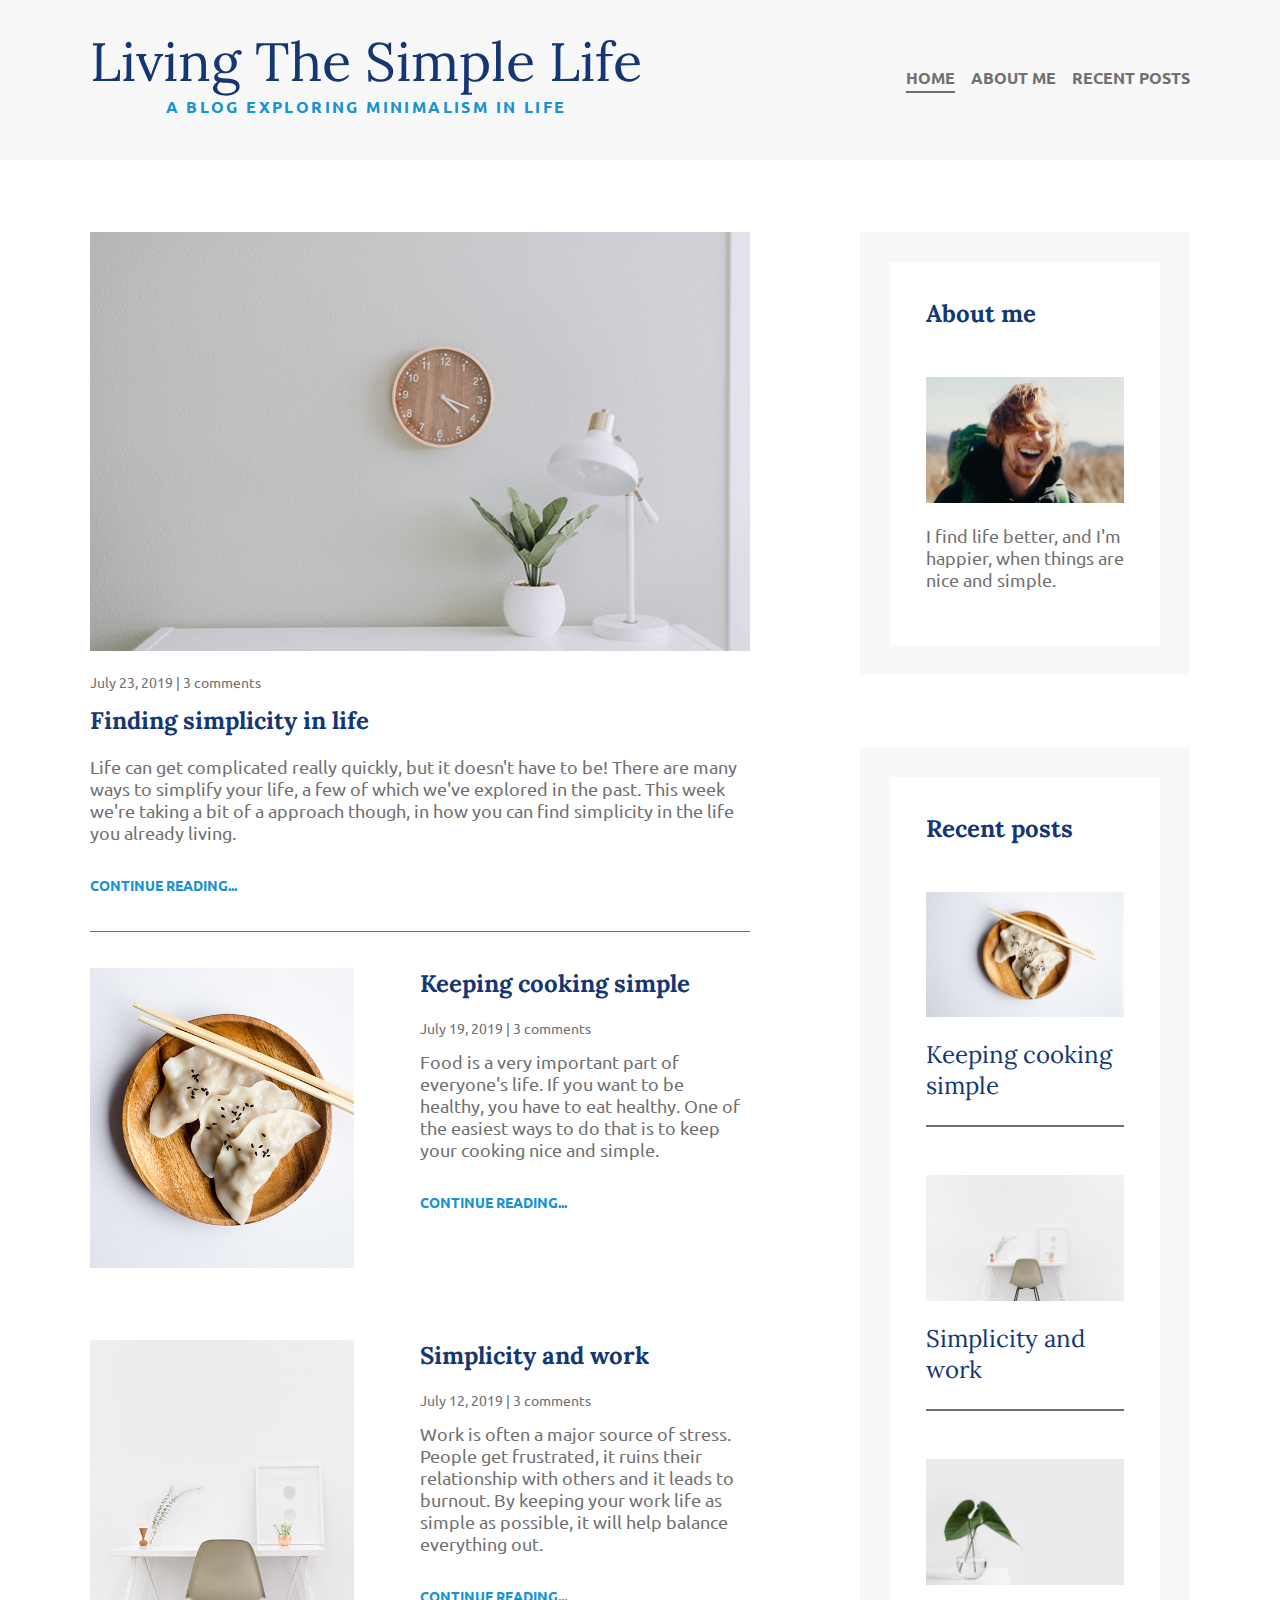
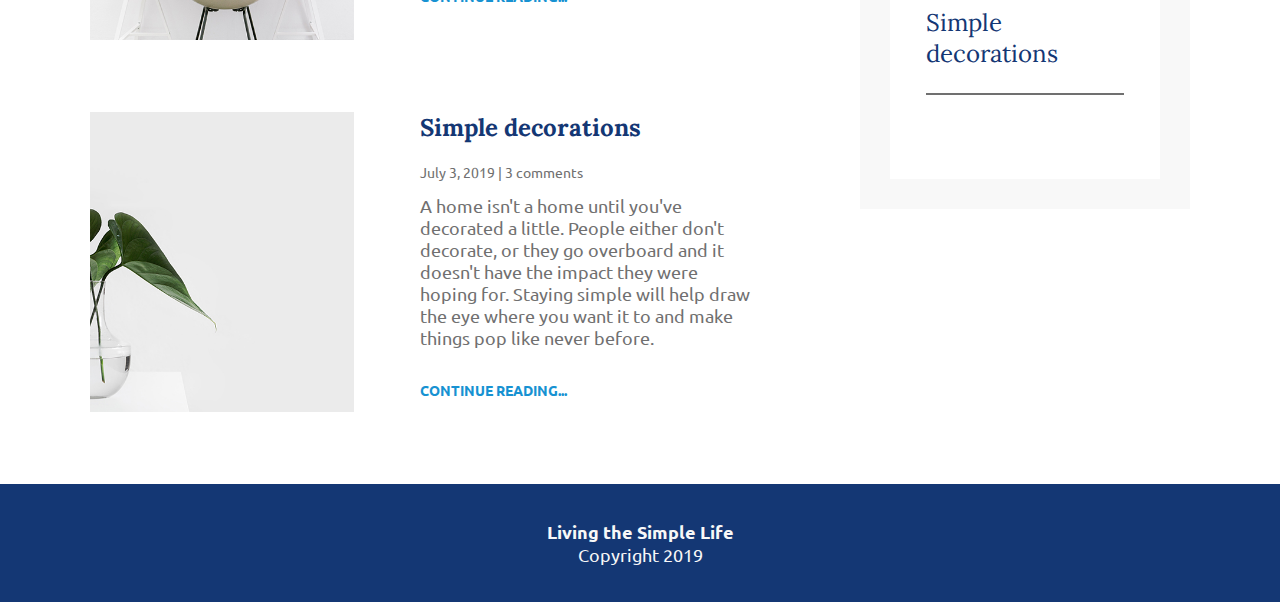
<file: index.html>
<!DOCTYPE html>
<html lang="en">
  <head>
    <meta charset="UTF-8" />
    <meta http-equiv="X-UA-Compatible" content="IE=edge" />
    <meta name="viewport" content="width=device-width, initial-scale=1.0" />
    <link rel="preconnect" href="https://fonts.googleapis.com" />
    <link rel="preconnect" href="https://fonts.gstatic.com" crossorigin />
    <link
      href="https://fonts.googleapis.com/css2?family=Lato:wght@400;900&family=Lora&family=Ubuntu:wght@400,700&display=swap"
      rel="stylesheet"
    />
    <link rel="stylesheet" href="css/style.css" />
    <title>Living The Simple Life</title>
  </head>
  <body>
    <header>
      <nav>
        <div class="site-title">
          <h1>Living The Simple Life</h1>
          <p class="sub-title">A blog exploring minimalism in life</p>
        </div>
        <ul class="nav-list">
          <li class="nav-item nav-first">
            <a href="./index.html" class="nav-link nav-active">Home</a>
          </li>
          <li class="nav-item">
            <a href="./about.html" class="nav-link">About Me</a>
          </li>
          <li class="nav-item">
            <a href="./recent.html" class="nav-link">Recent Posts</a>
          </li>
        </ul>
      </nav>
    </header>

    <div class="container body-container">
      <div class="container main-container">
        <main>
          <img
            src="./images/life.jpg"
            alt="simple desk with plant"
            class="main-img"
          />
          <p class="date">July 23, 2019 | 3 comments</p>
          <h2 class="heading main-heading">Finding simplicity in life</h2>
          <p class="main-content">
            Life can get complicated really quickly, but it doesn't have to be!
            There are many ways to simplify your life, a few of which we've
            explored in the past. This week we're taking a bit of a approach
            though, in how you can find simplicity in the life you already
            living.
          </p>
          <a href="#simplicity" class="continue main-continue"
            >Continue Reading...</a
          >
        </main>
        <section class="blog-card">
          <img src="images/food.jpg" alt="food bowl" class="blog-img" />
          <div class="blog-card-content">
            <h2 class="heading blog-card-heading">Keeping cooking simple</h2>
            <p class="date">July 19, 2019 | 3 comments</p>
            <p class="blog-card-text">
              Food is a very important part of everyone's life. If you want to
              be healthy, you have to eat healthy. One of the easiest ways to do
              that is to keep your cooking nice and simple.
            </p>
            <a href="#card-one" class="continue">Continue Reading...</a>
          </div>
        </section>
        <section class="blog-card">
          <img
            src="images/work.jpg"
            alt="simple desk and chair"
            class="blog-img"
          />
          <div class="blog-card-content">
            <h2 class="heading blog-card-heading">Simplicity and work</h2>
            <p class="date">July 12, 2019 | 3 comments</p>
            <p class="blog-card-text">
              Work is often a major source of stress. People get frustrated, it
              ruins their relationship with others and it leads to burnout. By
              keeping your work life as simple as possible, it will help balance
              everything out.
            </p>
            <a href="#card-one" class="continue">Continue Reading...</a>
          </div>
        </section>
        <section class="blog-card blog-card-last">
          <img
            src="images/deco.jpg"
            alt="simple decorations"
            class="blog-img"
          />
          <div class="blog-card-content">
            <h2 class="heading blog-card-heading">Simple decorations</h2>
            <p class="date">July 3, 2019 | 3 comments</p>
            <p class="blog-card-text">
              A home isn't a home until you've decorated a little. People either
              don't decorate, or they go overboard and it doesn't have the
              impact they were hoping for. Staying simple will help draw the eye
              where you want it to and make things pop like never before.
            </p>
            <a href="#card-one" class="continue">Continue Reading...</a>
          </div>
        </section>
      </div>
      <div class="container aside-container">
        <aside class="about-me">
          <a href="./about.html" class="aside-link">
            <h2 class="heading about-me-heading">About me</h2>
            <img
              src="images/about-me.jpg"
              alt="image of site author"
              class="about-img"
            />
            <p class="about-me-text">
              I find life better, and I'm happier, when things are nice and
              simple.
            </p></a
          >
        </aside>
        <aside class="recent-posts">
          <h2 class="heading recent-posts-main-heading">Recent posts</h2>
          <a href="#cooking" class="aside-link">
            <img
              src="images/food.jpg"
              alt="food bowl with dim sum"
              class="recent-post-img"
            />
            <h2 class="heading recent-posts-heading">
              Keeping cooking simple
            </h2></a
          ><a href="#work" class="aside-link">
            <img
              src="images/work.jpg"
              alt="simple work setup"
              class="recent-post-img"
            />
            <h2 class="heading recent-posts-heading">Simplicity and work</h2></a
          ><a href="#deco" class="aside-link">
            <img
              src="images/deco.jpg"
              alt="simple decoration with plant"
              class="recent-post-img"
            />
            <h2 class="heading recent-posts-heading last-recent-heading">
              Simple decorations
            </h2></a
          >
        </aside>
      </div>
    </div>
    <footer>
      <div class="footer-container">
        <p class="slogan">Living the Simple Life</p>
        <p class="copyright">Copyright 2019</p>
      </div>
    </footer>
  </body>
</html>
</file>
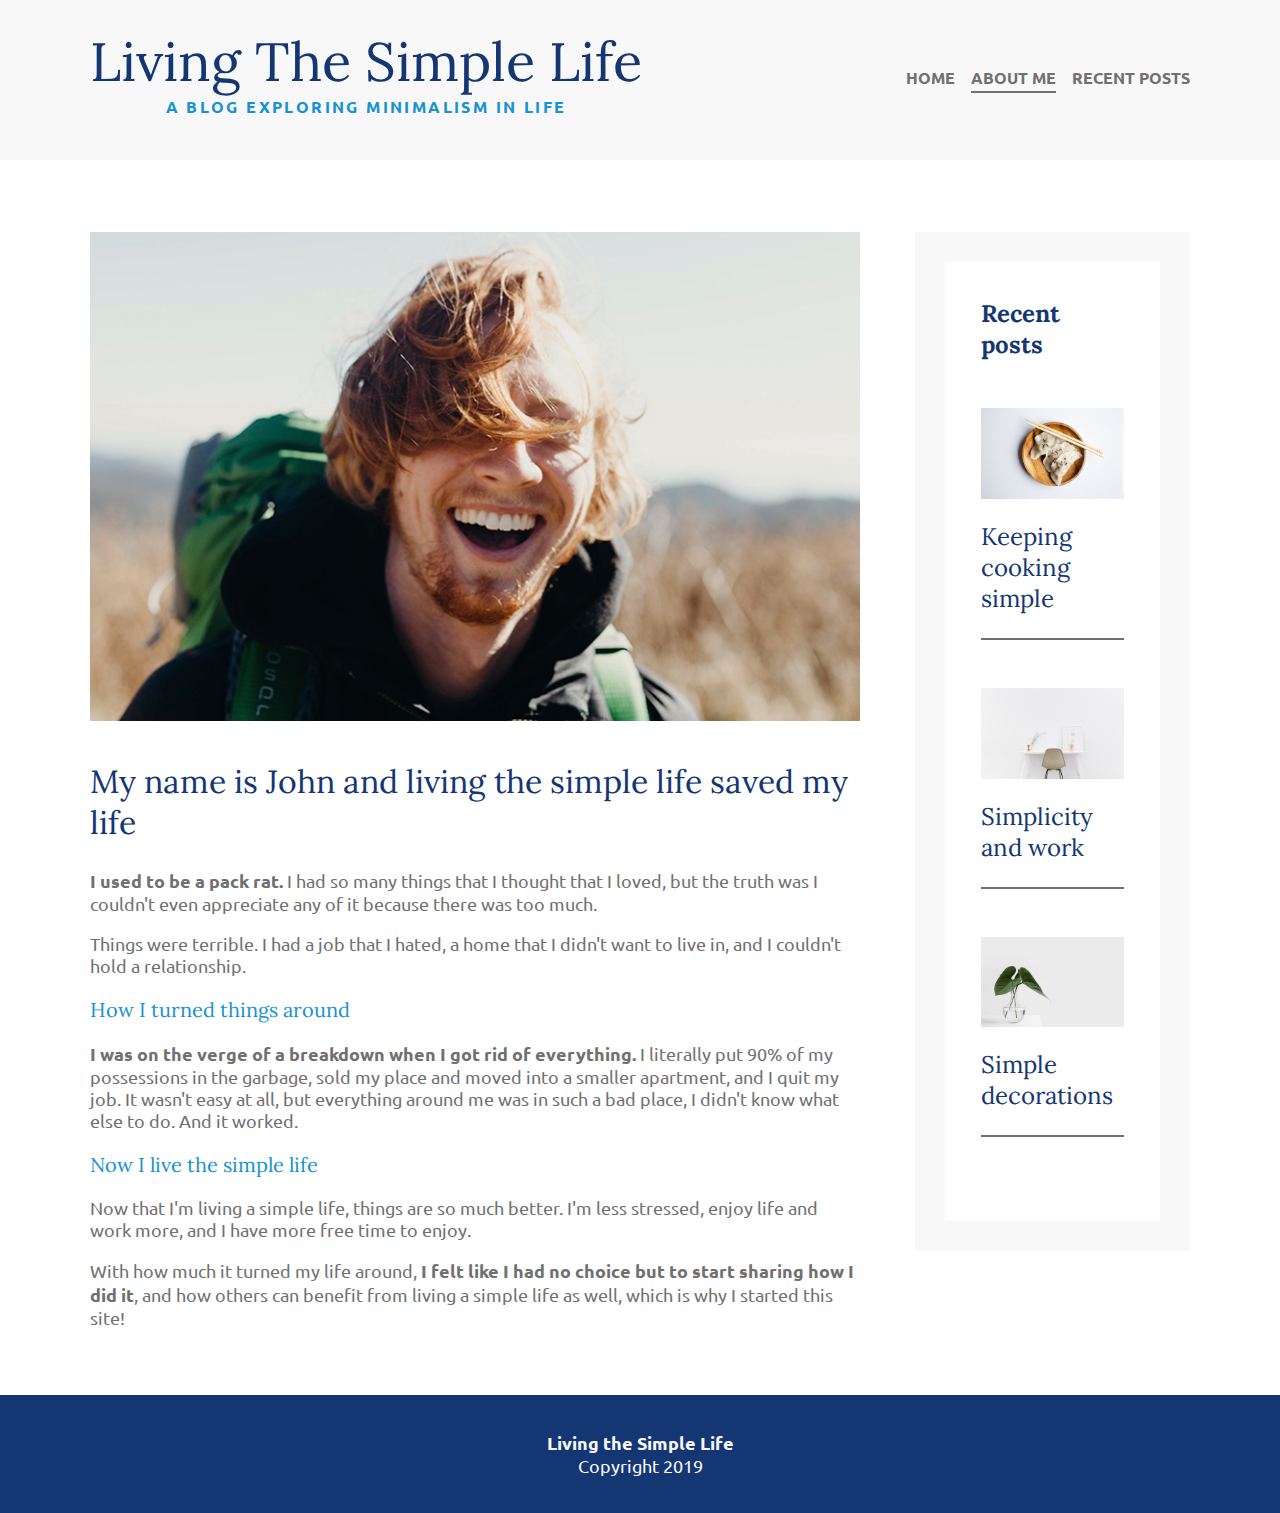
<file: about.html>
<!DOCTYPE html>
<html lang="en">
  <head>
    <meta charset="UTF-8" />
    <meta http-equiv="X-UA-Compatible" content="IE=edge" />
    <meta name="viewport" content="width=device-width, initial-scale=1.0" />
    <link rel="preconnect" href="https://fonts.googleapis.com" />
    <link rel="preconnect" href="https://fonts.gstatic.com" crossorigin />
    <link
      href="https://fonts.googleapis.com/css2?family=Lato:wght@400;900&family=Lora&family=Ubuntu:wght@400,700&display=swap"
      rel="stylesheet"
    />
    <link rel="stylesheet" href="css/style.css" />
    <title>Living The Simple Life</title>
  </head>
  <body>
    <header>
      <nav>
        <div class="site-title">
          <h1>Living The Simple Life</h1>
          <p class="sub-title">A blog exploring minimalism in life</p>
        </div>
        <ul class="nav-list">
          <li class="nav-item nav-first">
            <a href="./index.html" class="nav-link">Home</a>
          </li>
          <li class="nav-item">
            <a href="./about.html" class="nav-link nav-active">About Me</a>
          </li>
          <li class="nav-item">
            <a href="./recent.html" class="nav-link">Recent Posts</a>
          </li>
        </ul>
      </nav>
    </header>

    <div class="container body-container">
      <div class="container about-pg-container">
        <section class="about-pg-section">
          <img
            src="images/about-me.jpg"
            alt="image of site author"
            class="about-pg-img"
          />
          <h2 class="about-pg-heading">
            My name is John and living the simple life saved my life
          </h2>
          <p>
            <strong>I used to be a pack rat.</strong> I had so many things that
            I thought that I loved, but the truth was I couldn't even appreciate
            any of it because there was too much.
          </p>
          <p>
            Things were terrible. I had a job that I hated, a home that I didn't
            want to live in, and I couldn't hold a relationship.
          </p>
          <h3 class="about-pg-subheading">How I turned things around</h3>
          <p>
            <strong
              >I was on the verge of a breakdown when I got rid of
              everything.</strong
            >
            I literally put 90% of my possessions in the garbage, sold my place
            and moved into a smaller apartment, and I quit my job. It wasn't
            easy at all, but everything around me was in such a bad place, I
            didn't know what else to do. And it worked.
          </p>
          <h3 class="about-pg-subheading">Now I live the simple life</h3>
          <p>
            Now that I'm living a simple life, things are so much better. I'm
            less stressed, enjoy life and work more, and I have more free time
            to enjoy.
          </p>

          <p>
            With how much it turned my life around,<strong>
              I felt like I had no choice but to start sharing how I did
              it</strong
            >, and how others can benefit from living a simple life as well,
            which is why I started this site!
          </p>
        </section>
      </div>
      <div class="container aside-container aside-about-container">
        <aside class="recent-posts">
          <h2 class="heading recent-posts-main-heading">Recent posts</h2>
          <a href="#cooking" class="aside-link">
            <img
              src="images/food.jpg"
              alt="food bowl with dim sum"
              class="recent-post-img"
            />
            <h2 class="heading recent-posts-heading">
              Keeping cooking simple
            </h2></a
          ><a href="#work" class="aside-link">
            <img
              src="images/work.jpg"
              alt="simple work setup"
              class="recent-post-img"
            />
            <h2 class="heading recent-posts-heading">Simplicity and work</h2></a
          ><a href="#deco" class="aside-link">
            <img
              src="images/deco.jpg"
              alt="simple decoration with plant"
              class="recent-post-img"
            />
            <h2 class="heading recent-posts-heading last-recent-heading">
              Simple decorations
            </h2></a
          >
        </aside>
      </div>
    </div>
    <footer>
      <div class="footer-container">
        <p class="slogan">Living the Simple Life</p>
        <p class="copyright">Copyright 2019</p>
      </div>
    </footer>
  </body>
</html>
</file>
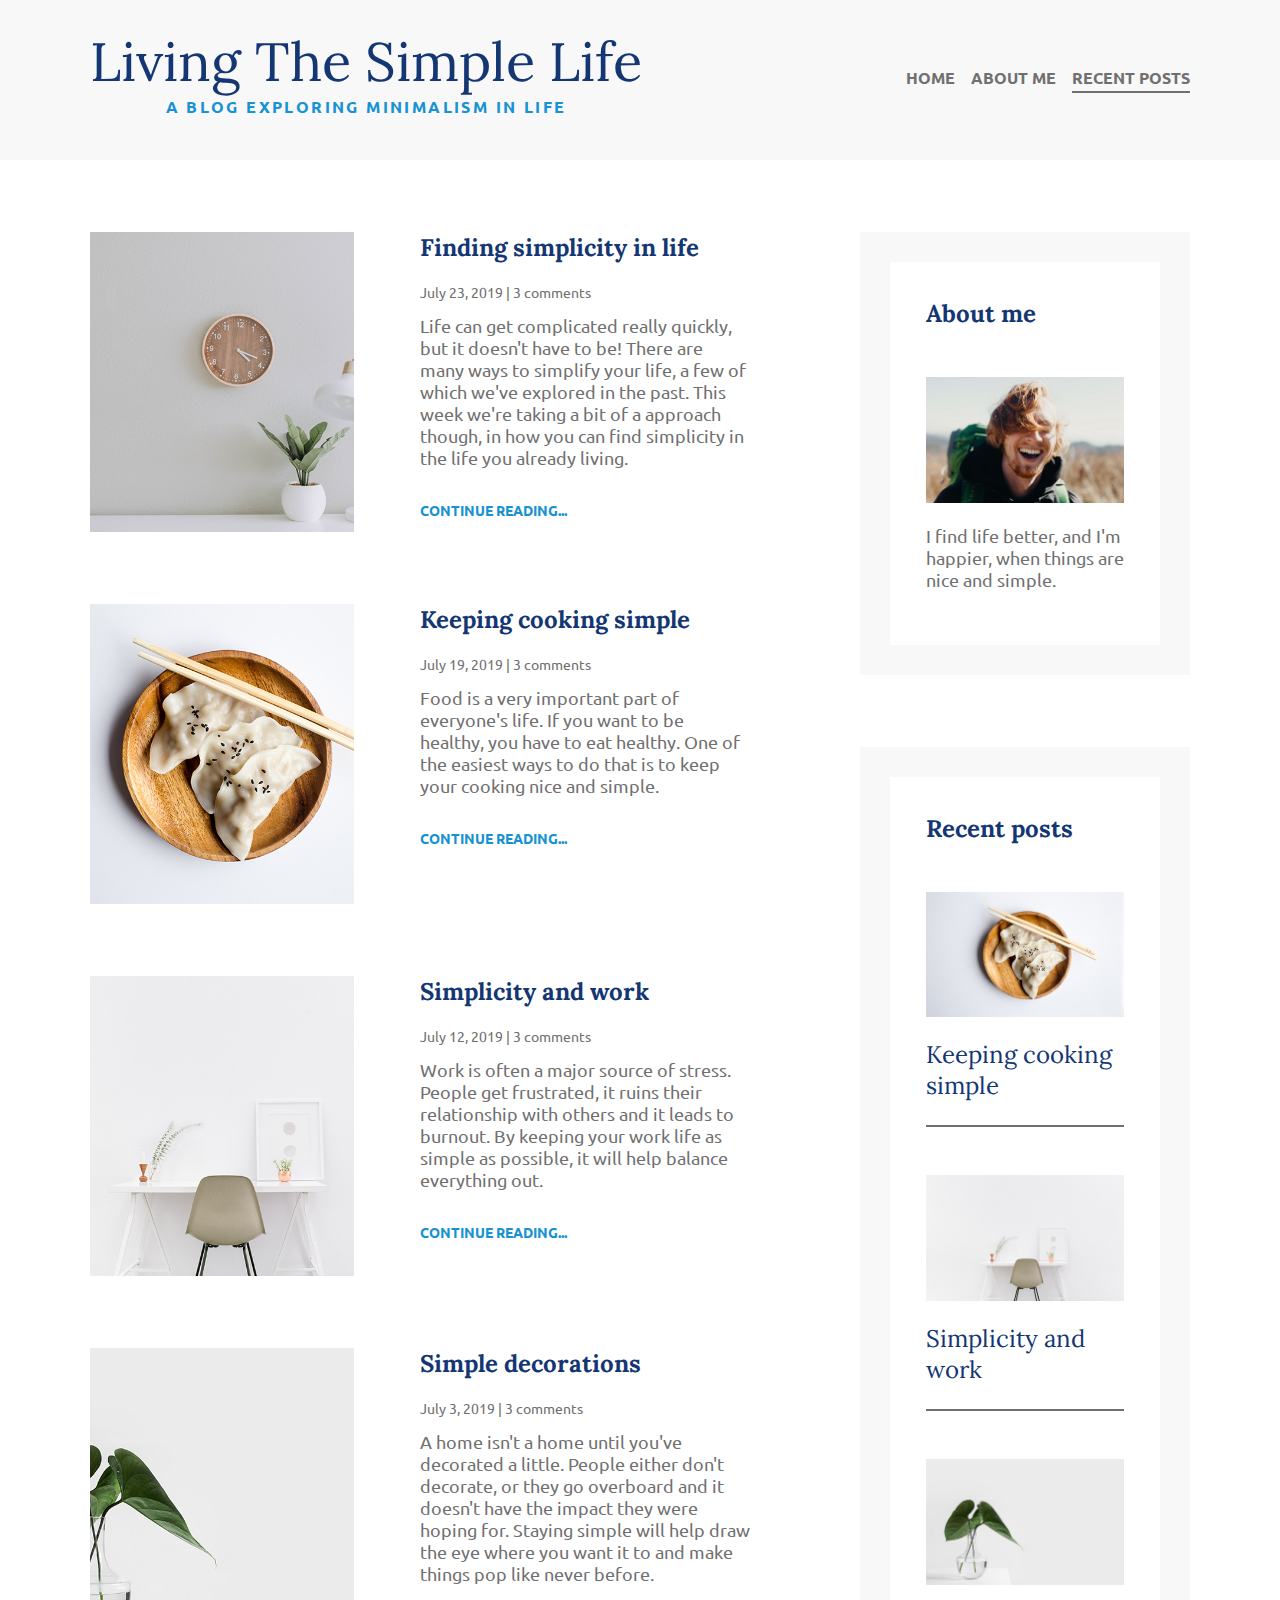
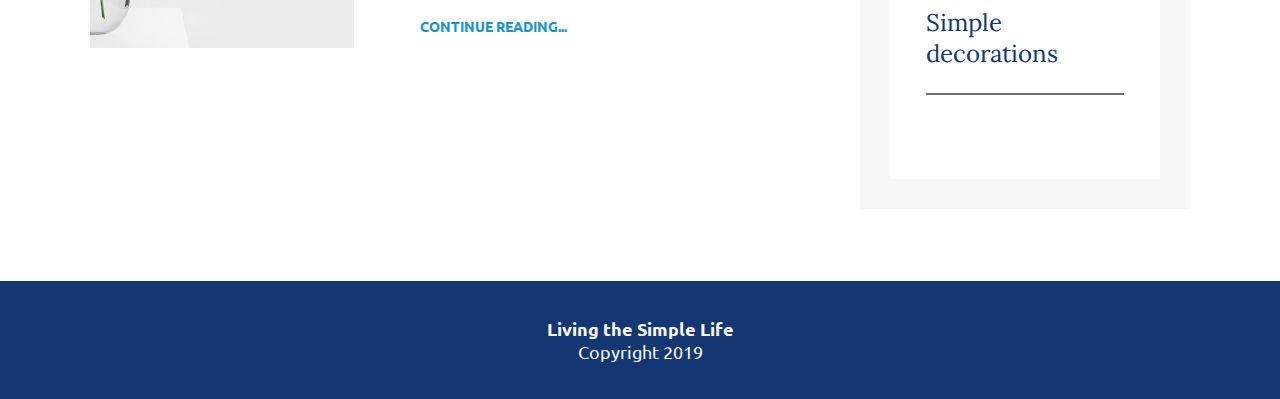
<file: recent.html>
<!DOCTYPE html>
<html lang="en">
  <head>
    <meta charset="UTF-8" />
    <meta http-equiv="X-UA-Compatible" content="IE=edge" />
    <meta name="viewport" content="width=device-width, initial-scale=1.0" />
    <link rel="preconnect" href="https://fonts.googleapis.com" />
    <link rel="preconnect" href="https://fonts.gstatic.com" crossorigin />
    <link
      href="https://fonts.googleapis.com/css2?family=Lato:wght@400;900&family=Lora&family=Ubuntu:wght@400,700&display=swap"
      rel="stylesheet"
    />
    <link rel="stylesheet" href="css/style.css" />
    <title>Living The Simple Life</title>
  </head>
  <body>
    <header>
      <nav>
        <div class="site-title">
          <h1>Living The Simple Life</h1>
          <p class="sub-title">A blog exploring minimalism in life</p>
        </div>
        <ul class="nav-list">
          <li class="nav-item nav-first">
            <a href="./index.html" class="nav-link">Home</a>
          </li>
          <li class="nav-item">
            <a href="./about.html" class="nav-link">About Me</a>
          </li>
          <li class="nav-item">
            <a href="./recent.html" class="nav-link nav-active">recent Posts</a>
          </li>
        </ul>
      </nav>
    </header>

    <div class="container body-container">
      <div class="container main-container">
        <section class="blog-card blog-card-first">
          <img
            src="./images/life.jpg"
            alt="simple desk with plant"
            class="blog-img"
          />
          <div class="blog-card-content">
            <h2 class="heading blog-card-heading">
              Finding simplicity in life
            </h2>
            <p class="date">July 23, 2019 | 3 comments</p>
            <p class="blog-card-text">
              Life can get complicated really quickly, but it doesn't have to
              be! There are many ways to simplify your life, a few of which
              we've explored in the past. This week we're taking a bit of a
              approach though, in how you can find simplicity in the life you
              already living.
            </p>
            <a href="#card-one" class="continue">Continue Reading...</a>
          </div>
        </section>
        <section class="blog-card">
          <img src="images/food.jpg" alt="food bowl" class="blog-img" />
          <div class="blog-card-content">
            <h2 class="heading blog-card-heading">Keeping cooking simple</h2>
            <p class="date">July 19, 2019 | 3 comments</p>
            <p class="blog-card-text">
              Food is a very important part of everyone's life. If you want to
              be healthy, you have to eat healthy. One of the easiest ways to do
              that is to keep your cooking nice and simple.
            </p>
            <a href="#card-one" class="continue">Continue Reading...</a>
          </div>
        </section>
        <section class="blog-card">
          <img
            src="images/work.jpg"
            alt="simple desk and chair"
            class="blog-img"
          />
          <div class="blog-card-content">
            <h2 class="heading blog-card-heading">Simplicity and work</h2>
            <p class="date">July 12, 2019 | 3 comments</p>
            <p class="blog-card-text">
              Work is often a major source of stress. People get frustrated, it
              ruins their relationship with others and it leads to burnout. By
              keeping your work life as simple as possible, it will help balance
              everything out.
            </p>
            <a href="#card-one" class="continue">Continue Reading...</a>
          </div>
        </section>
        <section class="blog-card blog-card-last">
          <img
            src="images/deco.jpg"
            alt="simple decorations"
            class="blog-img"
          />
          <div class="blog-card-content">
            <h2 class="heading blog-card-heading">Simple decorations</h2>
            <p class="date">July 3, 2019 | 3 comments</p>
            <p class="blog-card-text">
              A home isn't a home until you've decorated a little. People either
              don't decorate, or they go overboard and it doesn't have the
              impact they were hoping for. Staying simple will help draw the eye
              where you want it to and make things pop like never before.
            </p>
            <a href="#card-one" class="continue">Continue Reading...</a>
          </div>
        </section>
      </div>
      <div class="container aside-container">
        <aside class="about-me">
          <a href="./about.html" class="aside-link">
            <h2 class="heading about-me-heading">About me</h2>
            <img
              src="images/about-me.jpg"
              alt="image of site author"
              class="about-img"
            />
            <p class="about-me-text">
              I find life better, and I'm happier, when things are nice and
              simple.
            </p></a
          >
        </aside>
        <aside class="recent-posts">
          <h2 class="heading recent-posts-main-heading">Recent posts</h2>
          <a href="#cooking" class="aside-link">
            <img
              src="images/food.jpg"
              alt="food bowl with dim sum"
              class="recent-post-img"
            />
            <h2 class="heading recent-posts-heading">
              Keeping cooking simple
            </h2></a
          ><a href="#work" class="aside-link">
            <img
              src="images/work.jpg"
              alt="simple work setup"
              class="recent-post-img"
            />
            <h2 class="heading recent-posts-heading">Simplicity and work</h2></a
          ><a href="#deco" class="aside-link">
            <img
              src="images/deco.jpg"
              alt="simple decoration with plant"
              class="recent-post-img"
            />
            <h2 class="heading recent-posts-heading last-recent-heading">
              Simple decorations
            </h2></a
          >
        </aside>
      </div>
    </div>
    <footer>
      <div class="footer-container">
        <p class="slogan">Living the Simple Life</p>
        <p class="copyright">Copyright 2019</p>
      </div>
    </footer>
  </body>
</html>
</file>
<file: css/style.css>
/* =======
CSS Setup 
==========*/
body {
  margin: 0;
  font-family: "Ubuntu", sans-serif;
  font-size: 1.125rem;
  color: #707070;
}

/* ===========
General Rules
============== */

h1,
h2,
p {
  margin-top: 0;
}

/* ======== 
header
=========== */

header {
  background-color: #f8f8f8;
  padding: 1.5em 0;
  position: sticky;
  top: 0;
  left: 0;
  z-index: 1;
}

nav {
  font-size: 1rem;
  font-weight: 700;
  display: flex;
  justify-content: space-between;
  width: 90%;
  max-width: 1100px;
  margin: 0 auto;
  align-items: center;
}

h1 {
  font-family: "Lora", serif;
  font-size: 3.375rem;
  font-weight: 400;
  color: #143774;
  margin-bottom: 0;
}

.sub-title {
  color: #1792d2;
  font-weight: 700;
  text-transform: uppercase;
  letter-spacing: 0.15em;
}

.nav-list {
  display: flex;
  /* best to center and add margin than space between and limit width */
  justify-content: center;
  padding: 0;
}

.nav-item {
  list-style: none;
  text-transform: uppercase;
  margin-left: 1em;
}

.sub-title {
  text-align: center;
}

.nav-link {
  color: #707070;
  text-decoration: none;
}

.nav-link:hover,
.nav-link:focus {
  color: #1792d2;
}

.nav-active {
  display: inline-block;
  border-bottom: 2px solid #707070;
  padding-bottom: 0.2em;
}

.nav-active:hover,
.nav-active:focus {
  color: #707070;
  border-bottom: 2px solid #707070;
}

/* ===========
main section
============== */

.body-container {
  width: 90%;
  max-width: 1100px;
  margin: 0 auto;
  padding-top: 4em;
}

main {
  padding-bottom: 2em;
  border-bottom: 1px solid #707070;
}

.blog-card {
  padding: 2em 0;
  display: flex;
  justify-content: space-between;
}

.blog-card-first {
  padding-top: 0;
}

.blog-card-last {
  padding-bottom: 0;
}

.main-img {
  width: 100%;
  margin-bottom: 1em;
}

.blog-img {
  width: 40%;
  min-height: 300px;
  object-fit: cover;
  object-position: center;
}

.blog-card-content {
  width: 50%;
}

.date {
  font-size: 0.875rem;
}

.continue {
  display: inline-block;
  margin-top: 1em;
  font-size: 0.875rem;
  color: #1792d2;
  font-weight: 700;
  text-decoration: none;
  text-transform: uppercase;
}

.continue:hover,
.continue:focus {
  text-decoration: underline;
  color: #143774;
}

.heading {
  font-family: "Lora", serif;
  font-size: 1.5rem;
  color: #143774;
}

.about-container {
  width: 65%;
}

.about-pg-heading {
  color: #143774;
  font-family: "Lora", serif;
  font-size: 2rem;
  font-weight: 400;
}

.about-pg-subheading {
  color: #1792d2;
  font-family: "Lora", serif;
  font-size: 1.25rem;
  font-weight: 400;
}

.about-pg-img {
  margin-bottom: 2em;
}

strong {
  font-weight: 700;
}

.about-pg-img {
  width: 100%;
}

/* ===========
aside section
============== */
.aside-container {
  padding: 4em 0;
}

.aside-link {
  text-decoration: none;
}

.aside-link:hover,
.aside-link:focus {
  text-decoration: underline;
  color: #1792d2;
}

.about-img {
  width: 100%;
  margin-bottom: 1em;
}

.about-me,
.recent-posts {
  border: 30px solid #f8f8f8;
  padding: 2em;
}

.about-me {
  margin-bottom: 4em;
}

.about-me-text {
  color: #707070;
}

.about-me-heading,
.recent-posts-main-heading {
  margin-bottom: 2em;
}

.recent-posts-heading {
  font-weight: 400;
  border-bottom: 2px solid #707070;
  padding-bottom: 1em;
  margin-bottom: 2em;
}

.recent-post-img,
.about-img {
  margin-bottom: 1em;
  width: 100%;
}

.recent-posts {
  margin-bottom: 4em;
}

@media (min-width: 1000px) {
  .body-container {
    display: flex;
    justify-content: space-between;
  }

  .main-container {
    width: 60%;
    margin-bottom: 4em;
  }

  .aside-container {
    width: 30%;
    padding: 0;
  }

  .about-pg-container {
    width: 100%;
  }
}

@media (max-width: 560px) {
  .nav-list {
    flex-direction: column;
  }

  .sub-title {
    margin-bottom: 0;
  }

  .nav-item {
    margin: 0;
    margin-bottom: 0.3em;
  }
}

@media (max-width: 1000px) {
  nav {
    flex-direction: column;
    text-align: center;
  }

  .nav-first {
    margin-left: 0;
  }
  .blog-card {
    padding: 2em 0;
    display: block;
  }

  .blog-img {
    width: 100%;
  }

  .blog-card-content {
    width: 100%;
  }

  .blog-card-first {
    padding-top: 1em;
  }
}

.about-pg-container {
  width: 70%;
}

.aside-about-container {
  width: 25%;
  margin-bottom: 4em;
}
/* ===========
footer
============== */
footer {
  background-color: #143774;
  color: #f8f8f8;
  padding: 2em;
}

.footer-container {
  width: 90%;
  max-width: 1100px;
  margin: 0 auto;
  padding: 0;
  text-align: center;
}

footer p {
  margin-bottom: 0;
}

.slogan {
  font-weight: 700;
}

.copyright {
  font-weight: 400;
}

@media (max-width: 1000px) {
  .about-pg-container {
    width: 100%;
  }

  .aside-about-container {
    width: 100%;
  }
}
</file>
